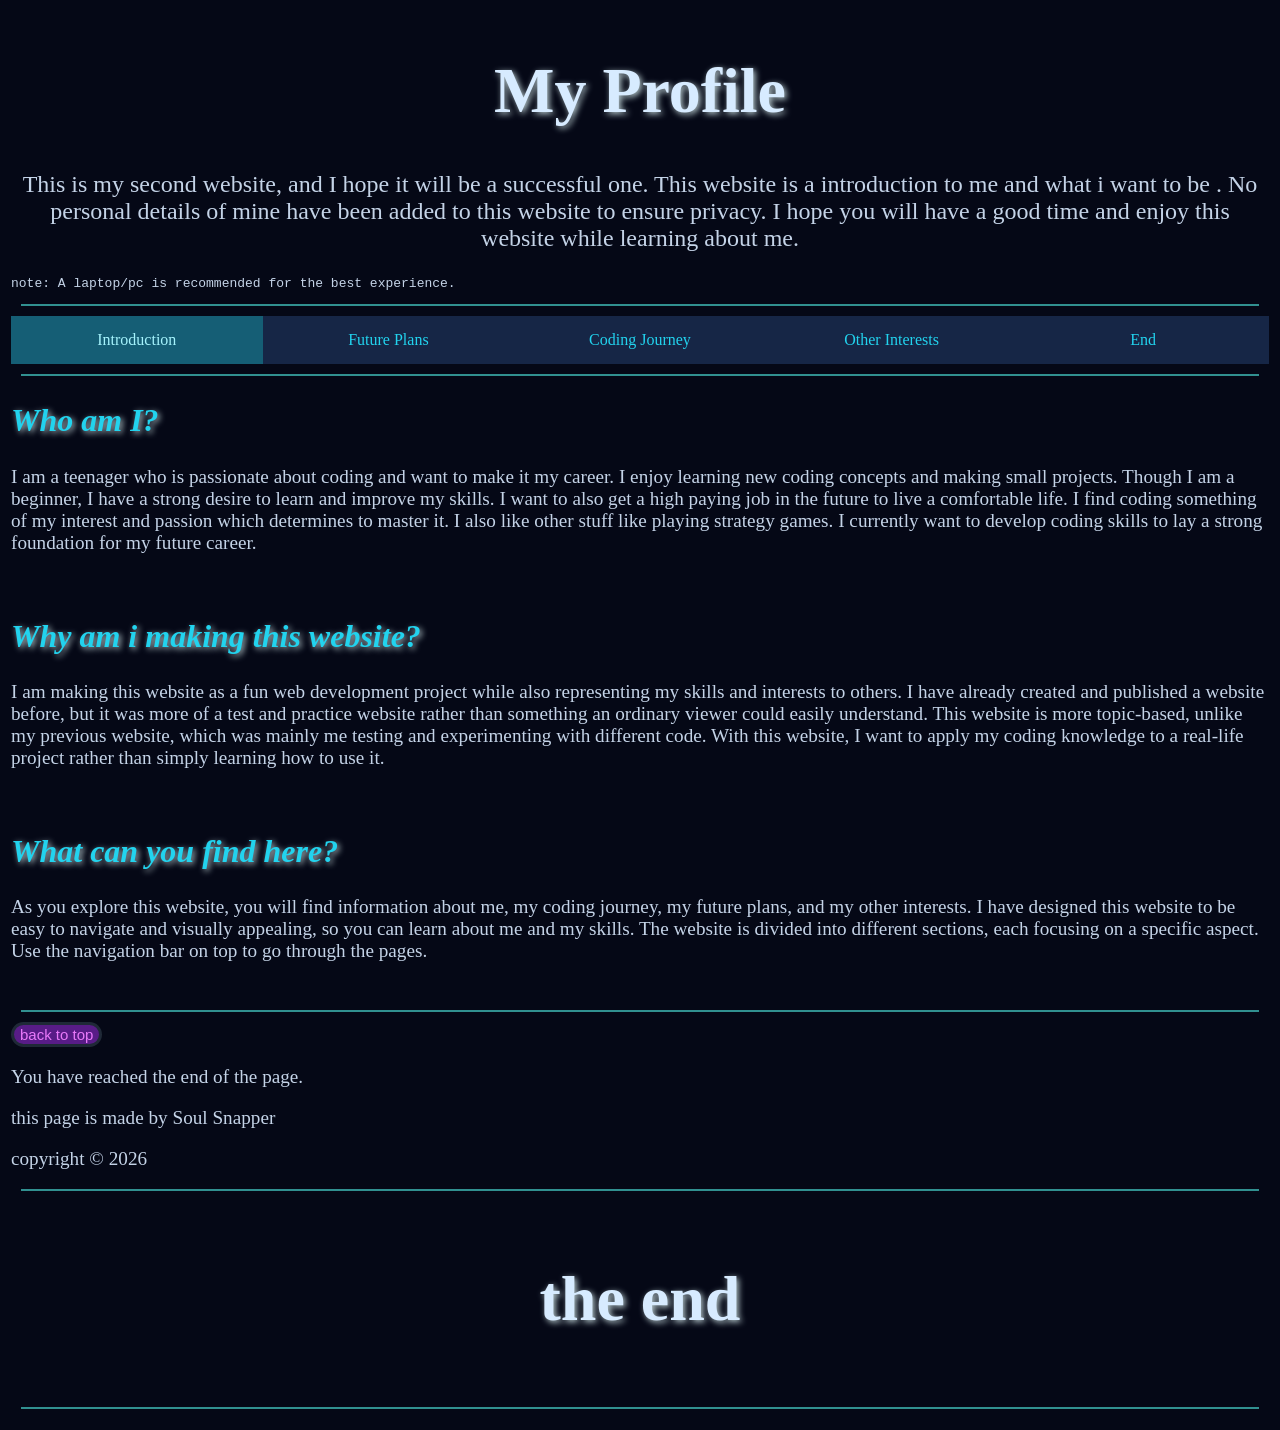
<file: index.html>
<!doctype html>
<html lang="en">
  <head>
    <meta charset="UTF-8" />
    <meta name="viewport" content="width=device-width, initial-scale=1.0" />
    <title>Profile</title>
    <link rel="stylesheet" href="dark.css" />
    <link rel="icon" href="favicon.png" />
    <link rel="preconnect" href="https://fonts.googleapis.com" />
    <link rel="preconnect" href="https://fonts.gstatic.com" crossorigin />
    <link
      href="https://fonts.googleapis.com/css2?family=Caveat:wght@400..700&family=Yuyu&display=swap"
      rel="stylesheet"
    />
  </head>
  <body>
    <h1>My Profile</h1>
    <p class="intro">
      This is my second website, and I hope it will be a successful one. This
      website is a introduction to me and what i want to be . No personal
      details of mine have been added to this website to ensure privacy. I hope
      you will have a good time and enjoy this website while learning about me.
    </p>
    <pre>note: A laptop/pc is recommended for the best experience.</pre>
    <hr />
    <div class="nav">
      <a class="active" href="index.html">Introduction</a>
      <a href="Plans.html">Future Plans</a>
      <a href="Journey.html">Coding Journey</a>
      <a href="Interests.html">Other Interests</a>
      <a href="End.html">End</a>
    </div>
    <hr />
    <h2>Who am I?</h2>
    <p>
      I am a teenager who is passionate about coding and want to make it my
      career. I enjoy learning new coding concepts and making small projects.
      Though I am a beginner, I have a strong desire to learn and improve my
      skills. I want to also get a high paying job in the future to live a
      comfortable life. I find coding something of my interest and passion which
      determines to master it. I also like other stuff like playing strategy
      games. I currently want to develop coding skills to lay a strong
      foundation for my future career.
    </p>
    <br />
    <h2>Why am i making this website?</h2>
    <p>
      I am making this website as a fun web development project while also
      representing my skills and interests to others. I have already created and
      published a website before, but it was more of a test and practice website
      rather than something an ordinary viewer could easily understand. This
      website is more topic-based, unlike my previous website, which was mainly
      me testing and experimenting with different code. With this website, I
      want to apply my coding knowledge to a real-life project rather than
      simply learning how to use it.
    </p>
    <br />
    <h2>What can you find here?</h2>
    <p>
      As you explore this website, you will find information about me, my coding
      journey, my future plans, and my other interests. I have designed this
      website to be easy to navigate and visually appealing, so you can learn
      about me and my skills. The website is divided into different sections,
      each focusing on a specific aspect. Use the navigation bar on top to go
      through the pages.
    </p>
    <br />
    <hr />
    <footer>
      <a href="#">
        <button class="flexibility">back to top</button>
      </a>
      <br />
      <p>You have reached the end of the page.</p>
      <p>this page is made by Soul Snapper</p>
      <p>copyright &copy; 2026</p>
    </footer>
    <hr />
    <br />
    <h1>the end</h1>
    <br />
    <hr />
  </body>
</html>
</file>
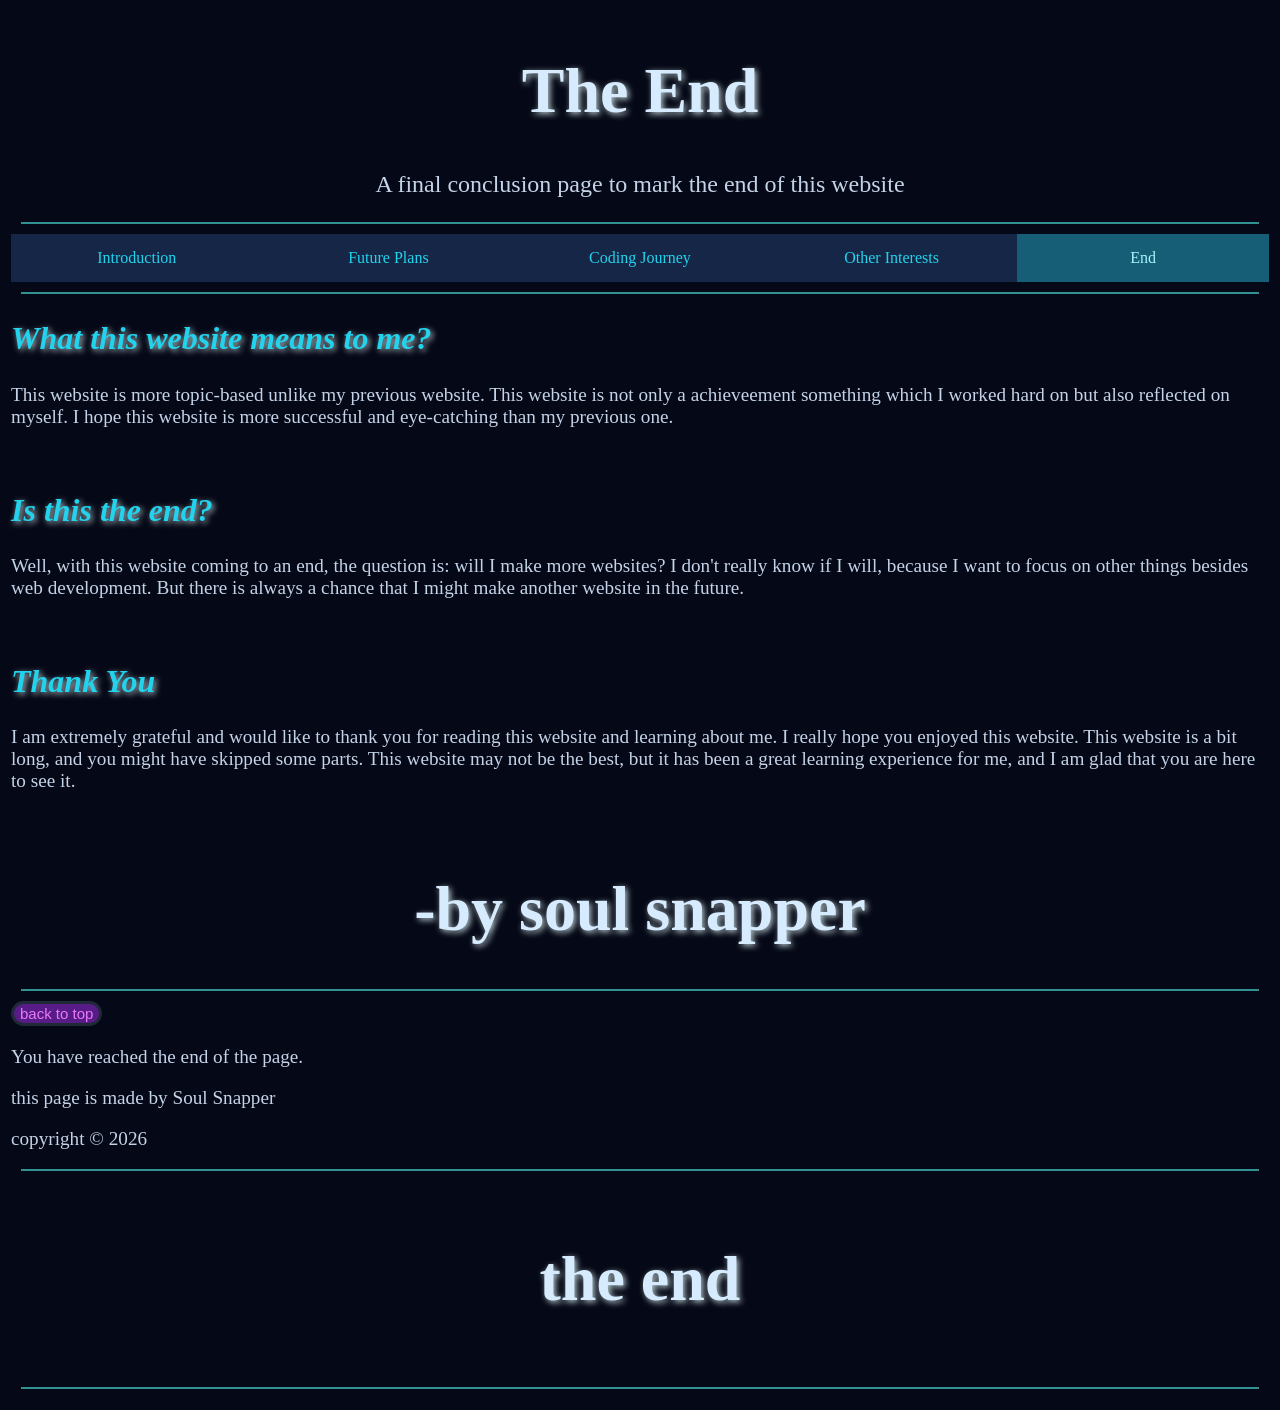
<file: End.html>
<!doctype html>
<html lang="en">
  <head>
    <meta charset="UTF-8" />
    <meta name="viewport" content="width=device-width, initial-scale=1.0" />
    <title>Profile</title>
    <link rel="stylesheet" href="dark.css" />
    <link rel="icon" href="favicon.png" />
    <link rel="preconnect" href="https://fonts.googleapis.com" />
    <link rel="preconnect" href="https://fonts.gstatic.com" crossorigin />
    <link
      href="https://fonts.googleapis.com/css2?family=Caveat:wght@400..700&family=Yuyu&display=swap"
      rel="stylesheet"
    />
  </head>
  <body>
    <h1>The End</h1>
    <p class="intro">A final conclusion page to mark the end of this website</p>
    <hr />
    <div class="nav">
      <a href="index.html">Introduction</a>
      <a href="Plans.html">Future Plans</a>
      <a href="Journey.html">Coding Journey</a>
      <a href="Interests.html">Other Interests</a>
      <a class="active" href="End.html">End</a>
    </div>
    <hr />
    <h2>What this website means to me?</h2>
    <p>
      This website is more topic-based unlike my previous website. This website
      is not only a achieveement something which I worked hard on but also
      reflected on myself. I hope this website is more successful and
      eye-catching than my previous one.
    </p>
    <br />
    <h2>Is this the end?</h2>
    <p>
      Well, with this website coming to an end, the question is: will I make
      more websites? I don't really know if I will, because I want to focus on
      other things besides web development. But there is always a chance that I
      might make another website in the future.
    </p>
    <br />
    <h2>Thank You</h2>
    <p>
      I am extremely grateful and would like to thank you for reading this
      website and learning about me. I really hope you enjoyed this website.
      This website is a bit long, and you might have skipped some parts. This
      website may not be the best, but it has been a great learning experience
      for me, and I am glad that you are here to see it.
    </p>
    <br />
    <h1>-by soul snapper</h1>
    <hr />
    <footer>
      <a href="#">
        <button class="flexibility">back to top</button>
      </a>
      <br />
      <p>You have reached the end of the page.</p>
      <p>this page is made by Soul Snapper</p>
      <p>copyright &copy; 2026</p>
    </footer>
    <hr />
    <br />
    <h1>the end</h1>
    <br />
    <hr />
  </body>
</html>
</file>
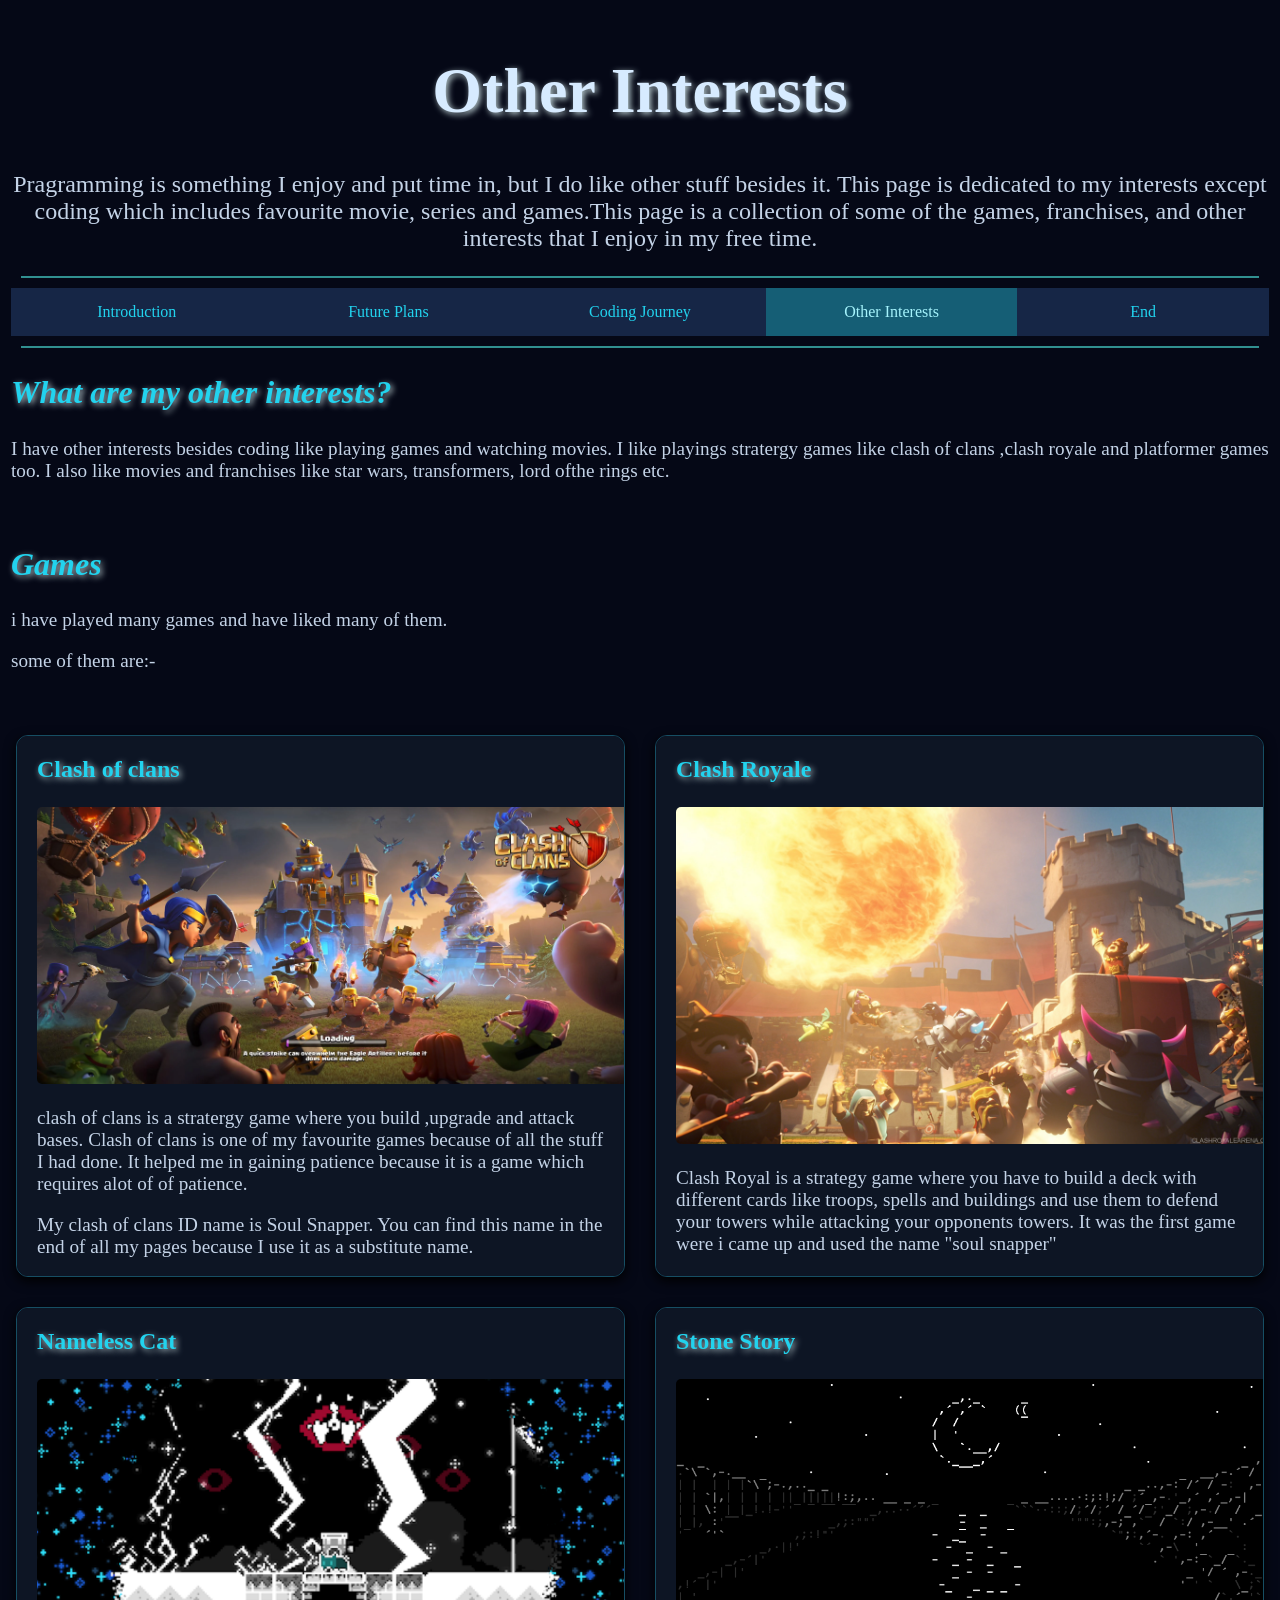
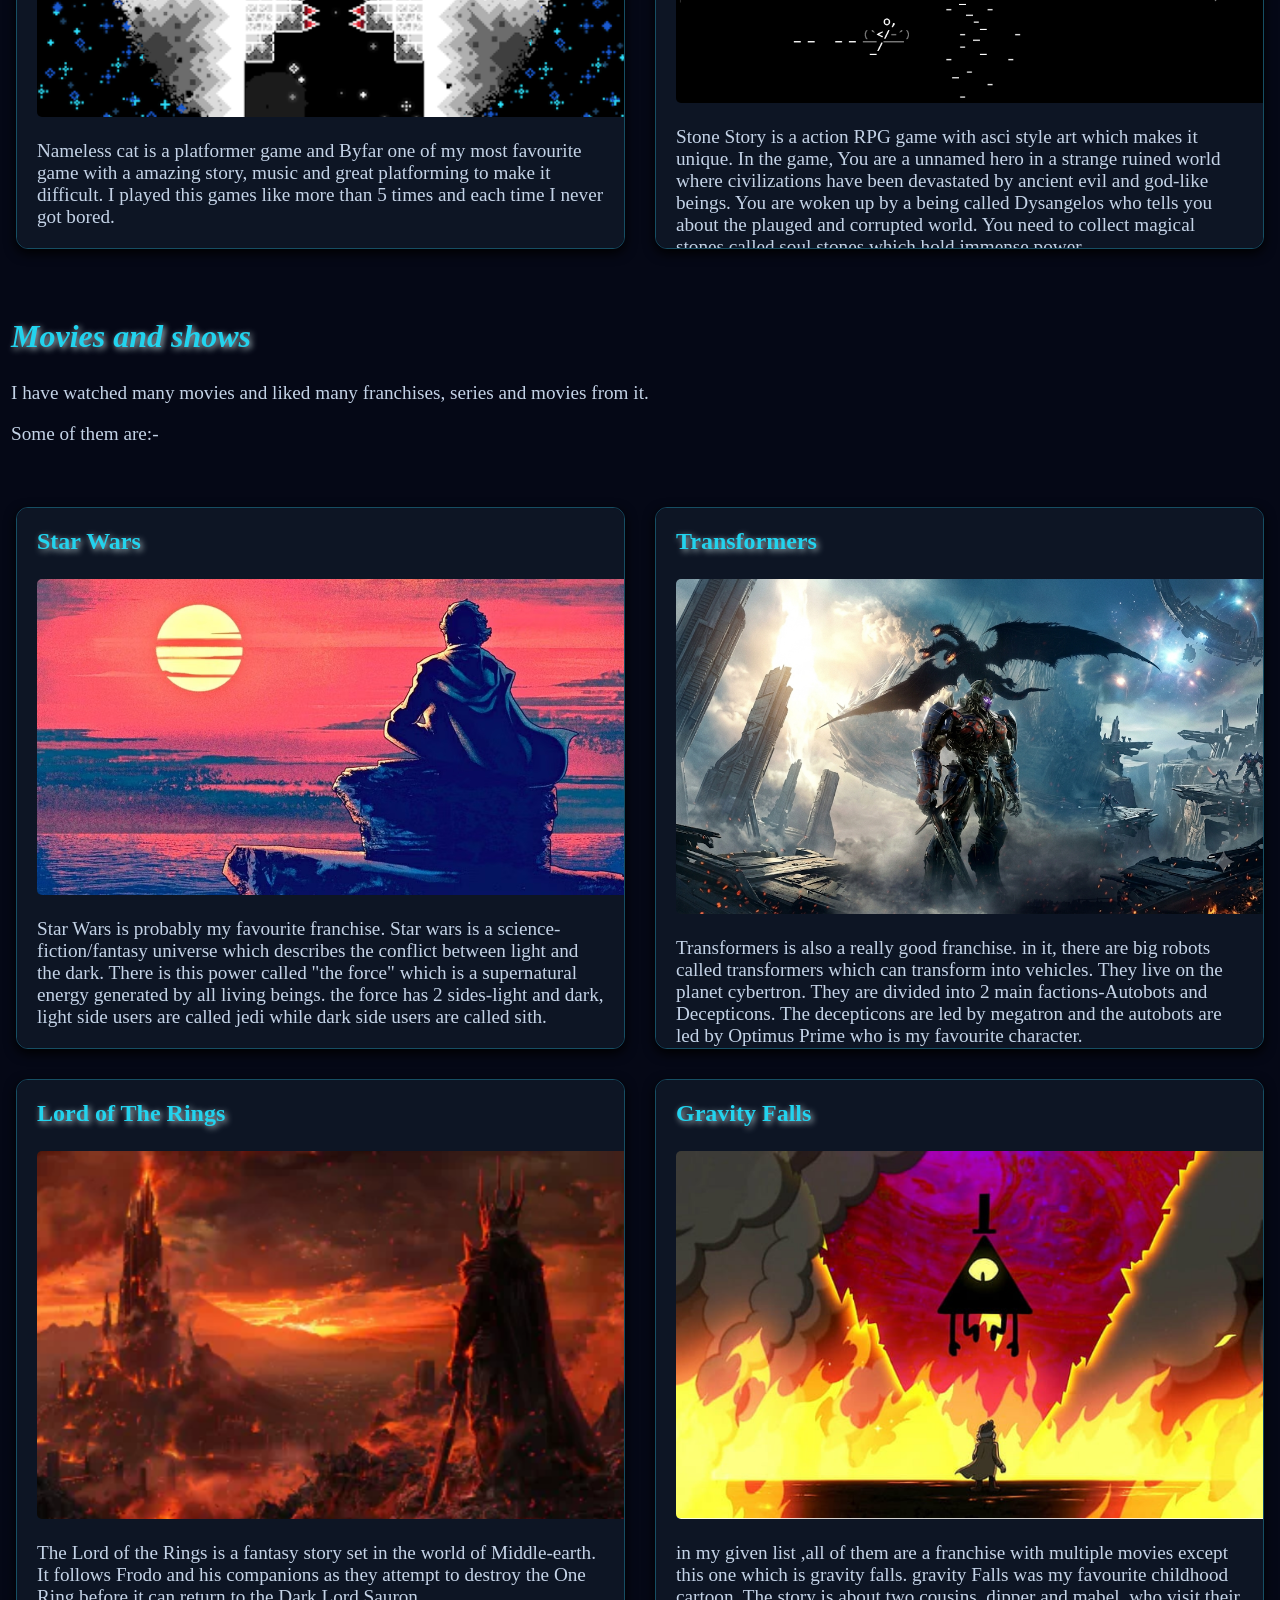
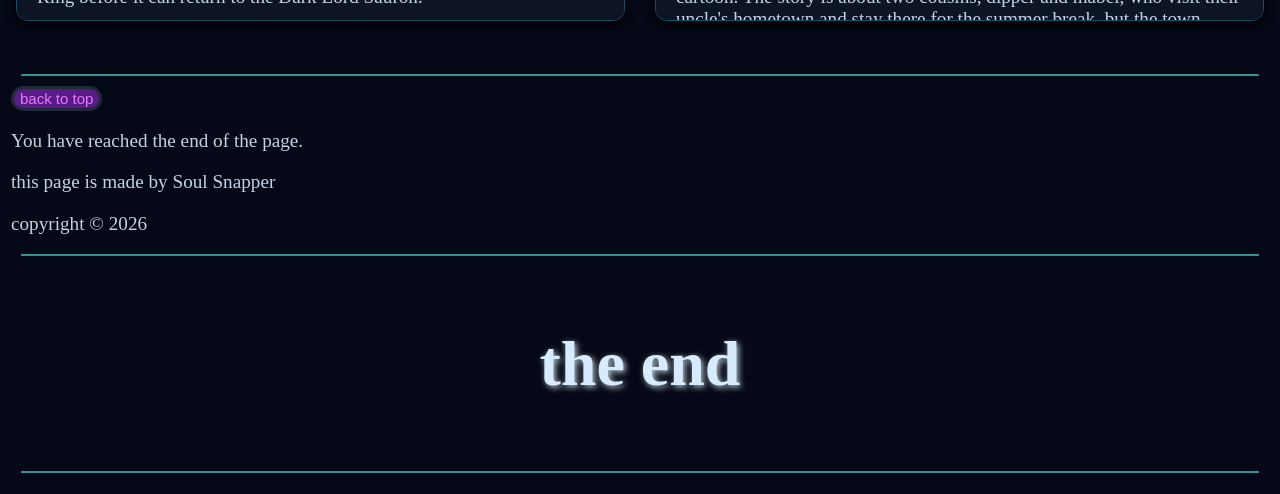
<file: Interests.html>
<!doctype html>
<html lang="en">
  <head>
    <meta charset="UTF-8" />
    <meta name="viewport" content="width=device-width, initial-scale=1.0" />
    <title>Profile</title>
    <link rel="stylesheet" href="dark.css" />
    <link rel="icon" href="favicon.png" />
    <link rel="preconnect" href="https://fonts.googleapis.com" />
    <link rel="preconnect" href="https://fonts.gstatic.com" crossorigin />
    <link
      href="https://fonts.googleapis.com/css2?family=Caveat:wght@400..700&family=Yuyu&display=swap"
      rel="stylesheet"
    />
  </head>

  <body>
    <h1>Other Interests</h1>
    <p class="intro">
      Pragramming is something I enjoy and put time in, but I do like other
      stuff besides it. This page is dedicated to my interests except coding
      which includes favourite movie, series and games.This page is a collection
      of some of the games, franchises, and other interests that I enjoy in my
      free time.
    </p>
    <hr />
    <div class="nav">
      <a href="index.html">Introduction</a>
      <a href="Plans.html">Future Plans</a>
      <a href="Journey.html">Coding Journey</a>
      <a class="active" href="Interests.html">Other Interests</a>
      <a href="End.html">End</a>
    </div>
    <hr />
    <h2>What are my other interests?</h2>
    <p>
      I have other interests besides coding like playing games and watching
      movies. I like playings stratergy games like clash of clans ,clash royale
      and platformer games too. I also like movies and franchises like star
      wars, transformers, lord ofthe rings etc.
    </p>
    <br />
    <h2>Games</h2>
    <p>i have played many games and have liked many of them.</p>
    <p>some of them are:-</p>
    <br />
    <div class="projects">
      <div class="card-interest">
        <h3>Clash of clans</h3>
        <img src="COC.png" alt="clash of clans image" />
        <p>
          clash of clans is a stratergy game where you build ,upgrade and attack
          bases. Clash of clans is one of my favourite games because of all the
          stuff I had done. It helped me in gaining patience because it is a
          game which requires alot of of patience.
        </p>
        <p>
          My clash of clans ID name is Soul Snapper. You can find this name in
          the end of all my pages because I use it as a substitute name.
        </p>
        <p>
          I have a townhall 11 base and townhall 10 builderbase which is rushed.
          I have 6 builders in my main base and a few thousand gems which i have
          saved for hero equipment. My clan name is BOSSES though i might be
          kicked from my clan because of not playing the game for a long time.
          If you join the clan,please mention me(soul snapper) and this website.
        </p>
        <p>
          In my clan, I made many friends from different countries like england,
          philippines etc. Me and my clanmates used to take our clan seriously.
          We tried our best to not miss even a single attack in clanwars,
          capital wars and especially CWL. Even in mismatches , we tried our
          best and attacked with skill. I even became Co-lead after I 2-starred
          a townhall 14 with 75% while being in townhall 11.
        </p>
        <p>
          Overall, Clash of clans is a game I love very much and made lots of
          memories in it with amazing people regardless of the big age
          differences.
        </p>
      </div>
      <div class="card-interest">
        <h3>Clash Royale</h3>
        <img src="CR.png" alt="clash royale image" />
        <p>
          Clash Royal is a strategy game where you have to build a deck with
          different cards like troops, spells and buildings and use them to
          defend your towers while attacking your opponents towers. It was the
          first game were i came up and used the name "soul snapper"
        </p>
        <p>
          In clash royale, I dont remember the exact arena I was in, but i
          remember that I had passed midladder. The deck that I used was my own
          and not copied from anywhere. It included the following cards:-
        </p>
        <ul>
          <li>megaknight</li>
          <li>evo firecracker</li>
          <li>mini pekka</li>
          <li>mega minion</li>
          <li>inferno tower</li>
          <li>knight</li>
          <li>fireball</li>
          <li>arrows</li>
        </ul>
        <p>
          I wasn't really in a clan and didn't participate in clan wars and
          stuff.
        </p>
        <p>Clash royale is a fun stategic game where i had alot of fun.</p>
      </div>
      <div class="card-interest">
        <h3>Nameless Cat</h3>
        <img src="NC.png" alt="nameless cat image" />
        <p>
          Nameless cat is a platformer game and Byfar one of my most favourite
          game with a amazing story, music and great platforming to make it
          difficult. I played this games like more than 5 times and each time I
          never got bored.
        </p>
        <p>
          The story is about a cat which had appeared in entirely different
          place and was guided by a black orb. The game had a unique feature
          called "interact" which was used to get inside tombstones and similar
          objects and like stay in it. In the story ,the cat was actually dead
          and was trying to find her way home. The twist of the story at the
          final map was amazing.
        </p>
        <p>
          Nameless cat is a game which I liked and would consider it my
          favourite
        </p>
      </div>
      <div class="card-interest">
        <h3>Stone Story</h3>
        <img src="SS.png" alt="stone story image" />
        <p>
          Stone Story is a action RPG game with asci style art which makes it
          unique. In the game, You are a unnamed hero in a strange ruined world
          where civilizations have been devastated by ancient evil and god-like
          beings. You are woken up by a being called Dysangelos who tells you
          about the plauged and corrupted world. You need to collect magical
          stones called soul stones which hold immense power.
        </p>
        <p>
          At the start the game feels a bit boring but it gets more fun and
          harder as you play. There is this floating city called Acropolis which
          was once part of much brighter world.
        </p>
        <p>
          One of my favourite part of the game was the mindstone which allows
          you to write code and automate your character's behaviour using a type
          of coding language called stone script and as you know, i like coding.
        </p>
        <p>
          the game was unique and its asci style art made me love it even more.
        </p>
      </div>
    </div>
    <br />
    <h2>Movies and shows</h2>
    <p>
      I have watched many movies and liked many franchises, series and movies
      from it.
    </p>
    <p>Some of them are:-</p>
    <br />
    <div class="projects">
      <div class="card-interest">
        <h3>Star Wars</h3>
        <img src="SW.png" alt="star wars image" />
        <p>
          Star Wars is probably my favourite franchise. Star wars is a
          science-fiction/fantasy universe which describes the conflict between
          light and the dark. There is this power called "the force" which is a
          supernatural energy generated by all living beings. the force has 2
          sides-light and dark, light side users are called jedi while dark side
          users are called sith.
        </p>
        <p>
          Star wars has a great story with the iconic villain darth vader and
          has one the the greatest reveals of movie history which was "I am your
          father" by darth vader to luke.
        </p>
        <p>
          Star wars is a big universe with different species and planets. It
          also has alot of side series as well which makes it diverse. One of my
          favourite side series was "The mandolorian".
        </p>
        <p>
          My favourite movie from this franchise is Star Wars revenge of the
          sith
        </p>
      </div>
      <div class="card-interest">
        <h3>Transformers</h3>
        <img src="TFP.png" alt="transformers image" />
        <p>
          Transformers is also a really good franchise. in it, there are big
          robots called transformers which can transform into vehicles. They
          live on the planet cybertron. They are divided into 2 main
          factions-Autobots and Decepticons. The decepticons are led by megatron
          and the autobots are led by Optimus Prime who is my favourite
          character.
        </p>
        <p>
          transformers franchise does have different versions or universes with
          some differences in story but the basic concept is the same. Optimus
          Prime is a wise, powerful and iconic leader. His famous line is
          "Freedom is the right of all sentient beings"
        </p>
        <p>
          My favourite universe is the transformers prime series which has a
          really good story and there are no other transformer shows which could
          match is greatness. My favourite movie from this franchise is
          transformers dark of the moon.
        </p>
      </div>
      <div class="card-interest">
        <h3>Lord of The Rings</h3>
        <img src="LOTR.png" alt="lord of the rings image" />
        <p>
          The Lord of the Rings is a fantasy story set in the world of
          Middle-earth. It follows Frodo and his companions as they attempt to
          destroy the One Ring before it can return to the Dark Lord Sauron.
        </p>
        <p>
          My favourite character from it is Gandalf. Lord of the Rings is also
          the movie franchise which has won the most amount of oscars with 17
          oscars.
        </p>
        <p>
          My favourite movie from it is Lord of the Rings Return of the king
          which has won 11 oscars from 11 nomination.
        </p>
      </div>
      <div class="card-interest">
        <h3>Gravity Falls</h3>
        <img src="GS.png" alt="gravity falls image" />
        <p>
          in my given list ,all of them are a franchise with multiple movies
          except this one which is gravity falls. gravity Falls was my favourite
          childhood cartoon. The story is about two cousins, dipper and mabel,
          who visit their uncle's hometown and stay there for the summer break,
          but the town gravity falls had many weird anomolies going on.
        </p>
        <p>
          Dipper finds a journal with a six-fingered golden hand print. It had a
          record of all the wierd anomolies going on in the town. There is no
          singular main villain but the villain at the end of the series is a
          yellow triangular looking being called "Bill cipher" who wants to
          cause chaos on our dimension.
        </p>
        <p>
          the series has many hidden easter eggs and small hints towards the
          main villain at the end. There even was a treasure hunt on the
          internet after the series had ended.
        </p>
        <p>
          The series is very good and one of my favourite series of all time
        </p>
      </div>
    </div>
    <br />
    <hr />
    <footer>
      <a href="#">
        <button class="flexibility">back to top</button>
      </a>
      <br />
      <p>You have reached the end of the page.</p>
      <p>this page is made by Soul Snapper</p>
      <p>copyright &copy; 2026</p>
    </footer>
    <hr />
    <br />
    <h1>the end</h1>
    <br />
    <hr />
  </body>
</html>
</file>
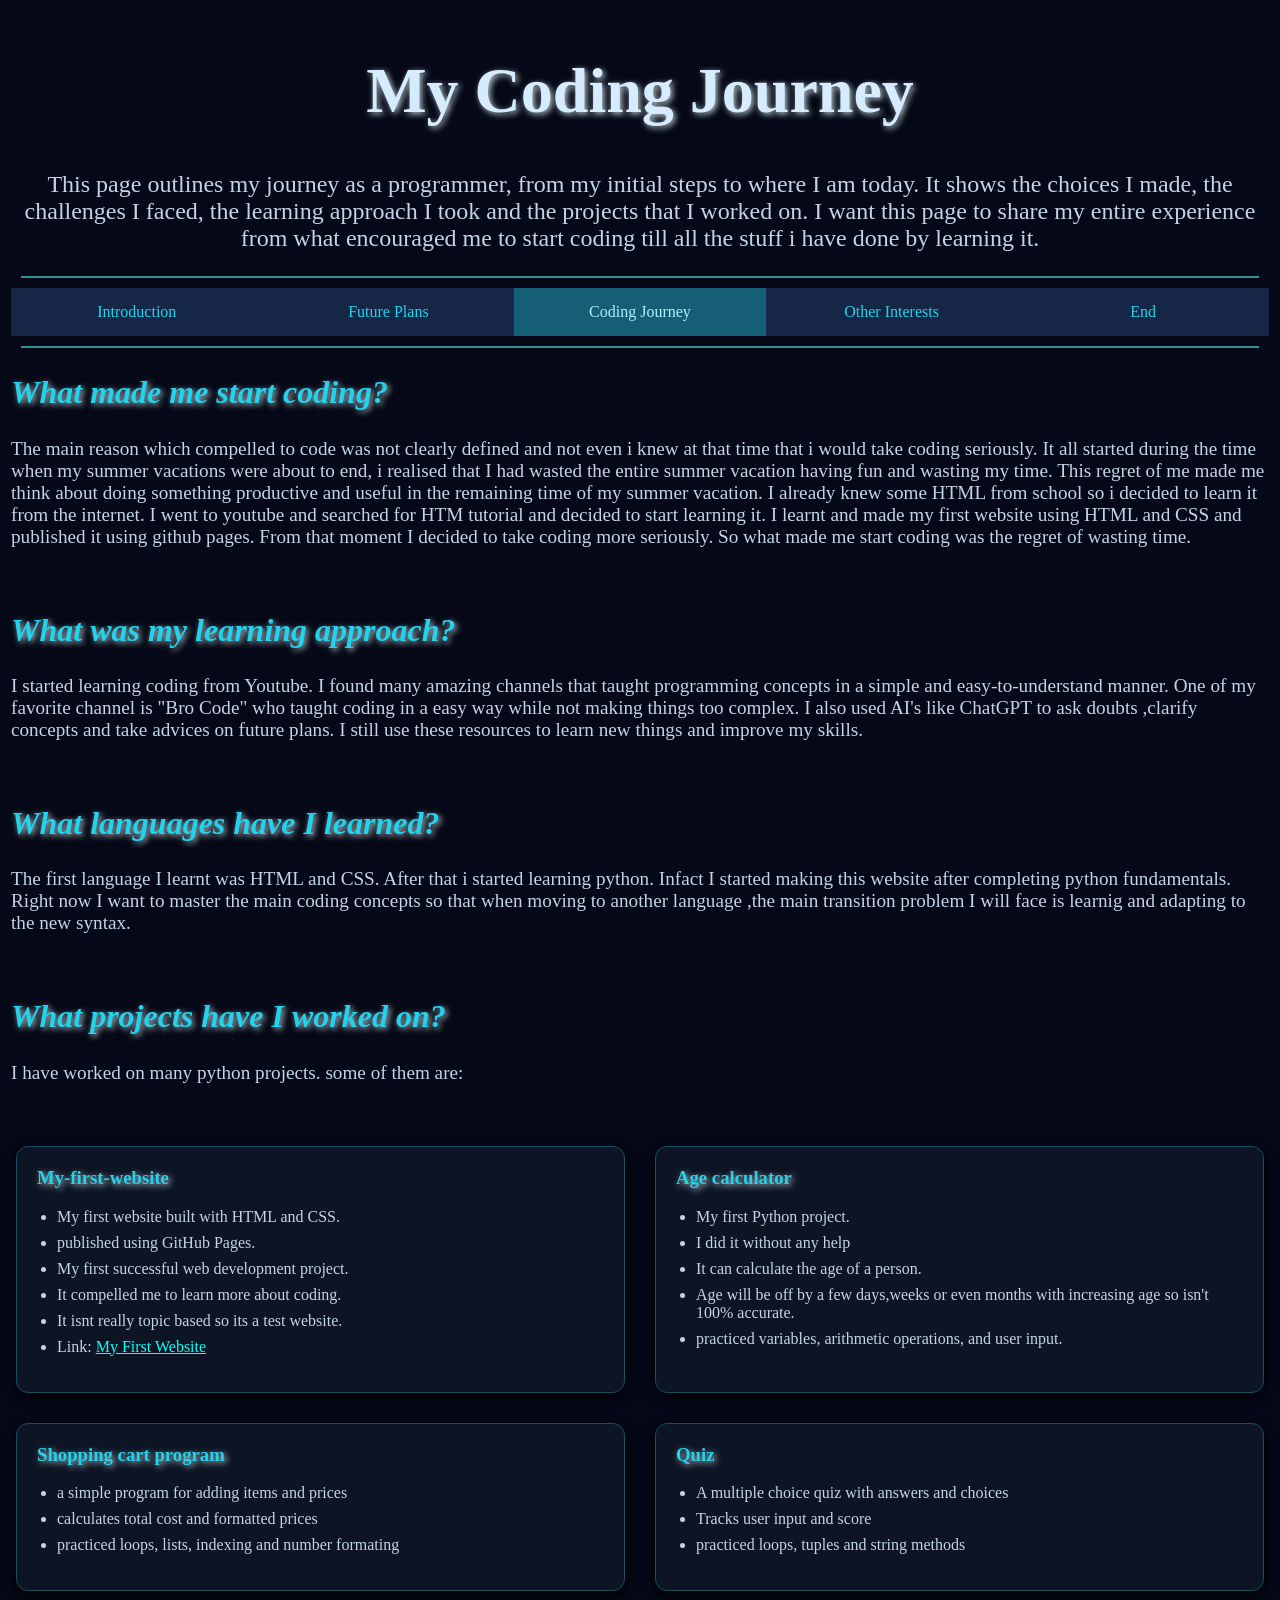
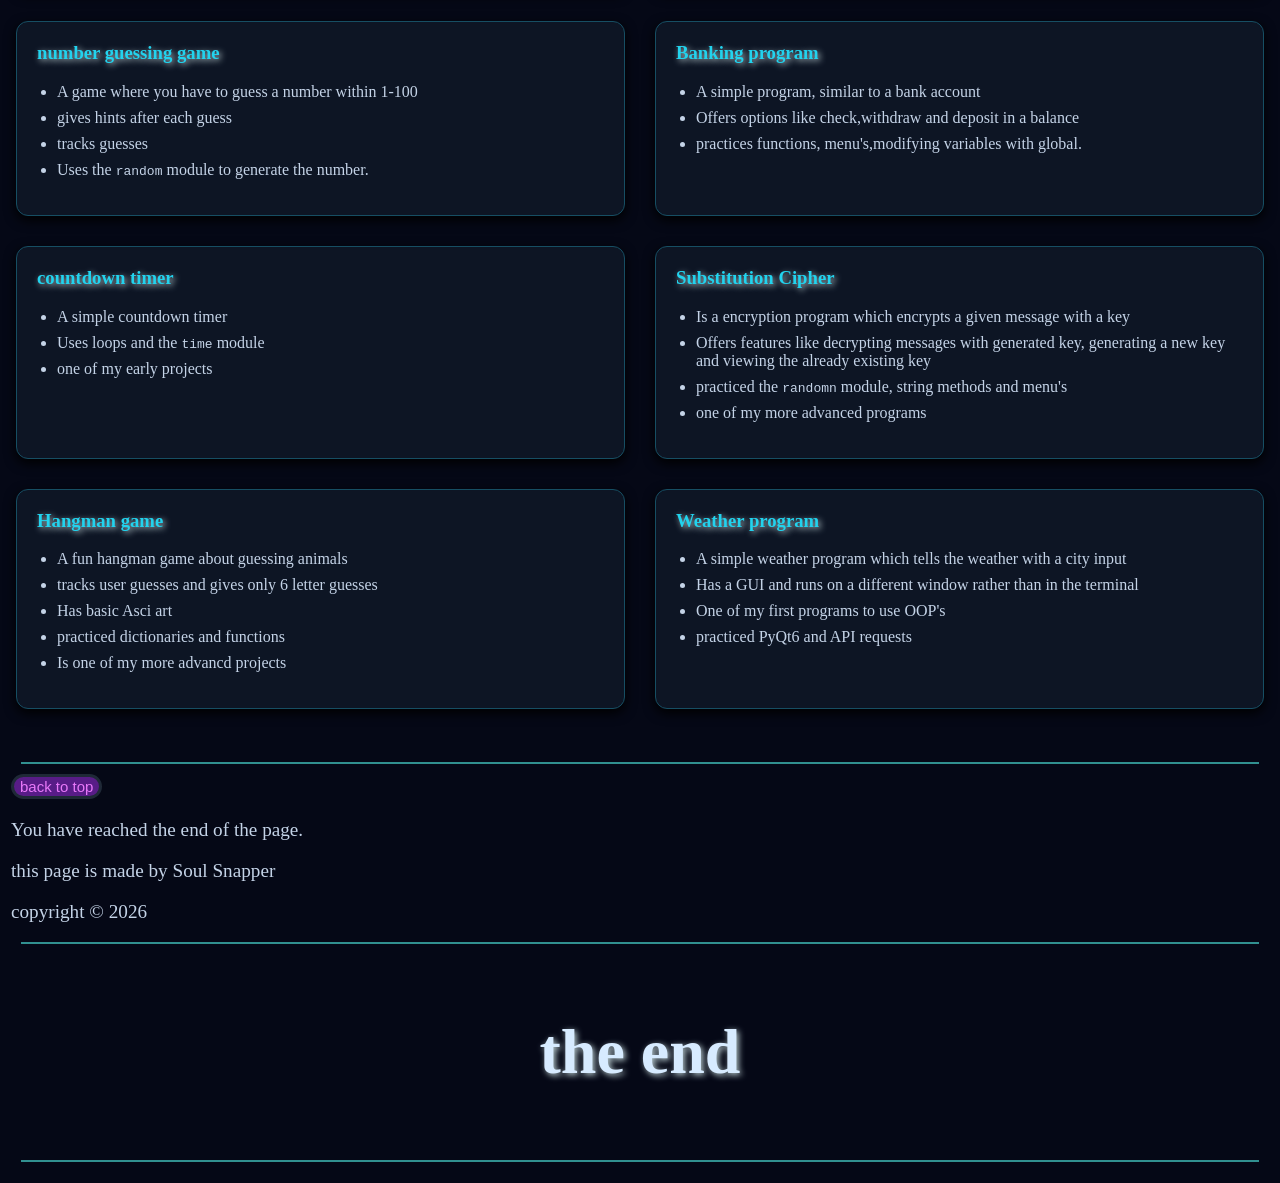
<file: Journey.html>
<!doctype html>
<html lang="en">
  <head>
    <meta charset="UTF-8" />
    <meta name="viewport" content="width=device-width, initial-scale=1.0" />
    <title>Profile</title>
    <link rel="stylesheet" href="dark.css" />
    <link rel="icon" href="favicon.png" />
    <link rel="preconnect" href="https://fonts.googleapis.com" />
    <link rel="preconnect" href="https://fonts.gstatic.com" crossorigin />
    <link
      href="https://fonts.googleapis.com/css2?family=Caveat:wght@400..700&family=Yuyu&display=swap"
      rel="stylesheet"
    />
  </head>
  <body>
    <h1>My Coding Journey</h1>
    <p class="intro">
      This page outlines my journey as a programmer, from my initial steps to
      where I am today. It shows the choices I made, the challenges I faced, the
      learning approach I took and the projects that I worked on. I want this
      page to share my entire experience from what encouraged me to start coding
      till all the stuff i have done by learning it.
    </p>
    <hr />
    <div class="nav">
      <a href="index.html">Introduction</a>
      <a href="Plans.html">Future Plans</a>
      <a class="active" href="Journey.html">Coding Journey</a>
      <a href="Interests.html">Other Interests</a>
      <a href="End.html">End</a>
    </div>
    <hr />
    <h2>What made me start coding?</h2>
    <p>
      The main reason which compelled to code was not clearly defined and not
      even i knew at that time that i would take coding seriously. It all
      started during the time when my summer vacations were about to end, i
      realised that I had wasted the entire summer vacation having fun and
      wasting my time. This regret of me made me think about doing something
      productive and useful in the remaining time of my summer vacation. I
      already knew some HTML from school so i decided to learn it from the
      internet. I went to youtube and searched for HTM tutorial and decided to
      start learning it. I learnt and made my first website using HTML and CSS
      and published it using github pages. From that moment I decided to take
      coding more seriously. So what made me start coding was the regret of
      wasting time.
    </p>
    <br />
    <h2>What was my learning approach?</h2>
    <p>
      I started learning coding from Youtube. I found many amazing channels that
      taught programming concepts in a simple and easy-to-understand manner. One
      of my favorite channel is "Bro Code" who taught coding in a easy way while
      not making things too complex. I also used AI's like ChatGPT to ask doubts
      ,clarify concepts and take advices on future plans. I still use these
      resources to learn new things and improve my skills.
    </p>
    <br />
    <h2>What languages have I learned?</h2>
    <p>
      The first language I learnt was HTML and CSS. After that i started
      learning python. Infact I started making this website after completing
      python fundamentals. Right now I want to master the main coding concepts
      so that when moving to another language ,the main transition problem I
      will face is learnig and adapting to the new syntax.
    </p>
    <br />
    <h2>What projects have I worked on?</h2>
    <p>I have worked on many python projects. some of them are:</p>
    <br />
    <div class="projects">
      <div class="card">
        <h3>My-first-website</h3>
        <ul class="points">
          <li>My first website built with HTML and CSS.</li>
          <li>published using GitHub Pages.</li>
          <li>My first successful web development project.</li>
          <li>It compelled me to learn more about coding.</li>
          <li>It isnt really topic based so its a test website.</li>
          <li>
            Link:
            <a
              style="color: #05ffff"
              href="https://shyamkgpdiv-gif.github.io/first-online-website.1/index_pt4.html"
              target="_blank"
              >My First Website</a
            >
          </li>
        </ul>
      </div>
      <div class="card">
        <h3>Age calculator</h3>
        <ul class="points">
          <li>My first Python project.</li>
          <li>I did it without any help</li>
          <li>It can calculate the age of a person.</li>
          <li>
            Age will be off by a few days,weeks or even months with increasing
            age so isn't 100% accurate.
          </li>
          <li>practiced variables, arithmetic operations, and user input.</li>
        </ul>
      </div>
      <div class="card">
        <h3>Shopping cart program</h3>
        <ul class="points">
          <li>a simple program for adding items and prices</li>
          <li>calculates total cost and formatted prices</li>
          <li>practiced loops, lists, indexing and number formating</li>
        </ul>
      </div>
      <div class="card">
        <h3>Quiz</h3>
        <ul class="points">
          <li>A multiple choice quiz with answers and choices</li>
          <li>Tracks user input and score</li>
          <li>practiced loops, tuples and string methods</li>
        </ul>
      </div>
      <div class="card">
        <h3>number guessing game</h3>
        <ul class="points">
          <li>A game where you have to guess a number within 1-100</li>
          <li>gives hints after each guess</li>
          <li>tracks guesses</li>
          <li>Uses the <code>random</code> module to generate the number.</li>
        </ul>
      </div>
      <div class="card">
        <h3>Banking program</h3>
        <ul class="points">
          <li>A simple program, similar to a bank account</li>
          <li>Offers options like check,withdraw and deposit in a balance</li>
          <li>practices functions, menu's,modifying variables with global.</li>
        </ul>
      </div>
      <div class="card">
        <h3>countdown timer</h3>
        <ul class="points">
          <li>A simple countdown timer</li>
          <li>Uses loops and the <code>time</code> module</li>
          <li>one of my early projects</li>
        </ul>
      </div>
      <div class="card">
        <h3>Substitution Cipher</h3>
        <ul class="points">
          <li>
            Is a encryption program which encrypts a given message with a key
          </li>
          <li>
            Offers features like decrypting messages with generated key,
            generating a new key and viewing the already existing key
          </li>
          <li>
            practiced the <code>randomn</code> module, string methods and menu's
          </li>
          <li>one of my more advanced programs</li>
        </ul>
      </div>
      <div class="card">
        <h3>Hangman game</h3>
        <ul class="points">
          <li>A fun hangman game about guessing animals</li>
          <li>tracks user guesses and gives only 6 letter guesses</li>
          <li>Has basic Asci art</li>
          <li>practiced dictionaries and functions</li>
          <li>Is one of my more advancd projects</li>
        </ul>
      </div>
      <div class="card">
        <h3>Weather program</h3>
        <ul class="points">
          <li>
            A simple weather program which tells the weather with a city input
          </li>
          <li>
            Has a GUI and runs on a different window rather than in the terminal
          </li>
          <li>One of my first programs to use OOP's</li>
          <li>practiced PyQt6 and API requests</li>
        </ul>
      </div>
    </div>
    <br />
    <hr />
    <footer>
      <a href="#">
        <button class="flexibility">back to top</button>
      </a>
      <br />
      <p>You have reached the end of the page.</p>
      <p>this page is made by Soul Snapper</p>
      <p>copyright &copy; 2026</p>
    </footer>
    <hr />
    <br />
    <h1>the end</h1>
    <br />
    <hr />
  </body>
</html>
</file>
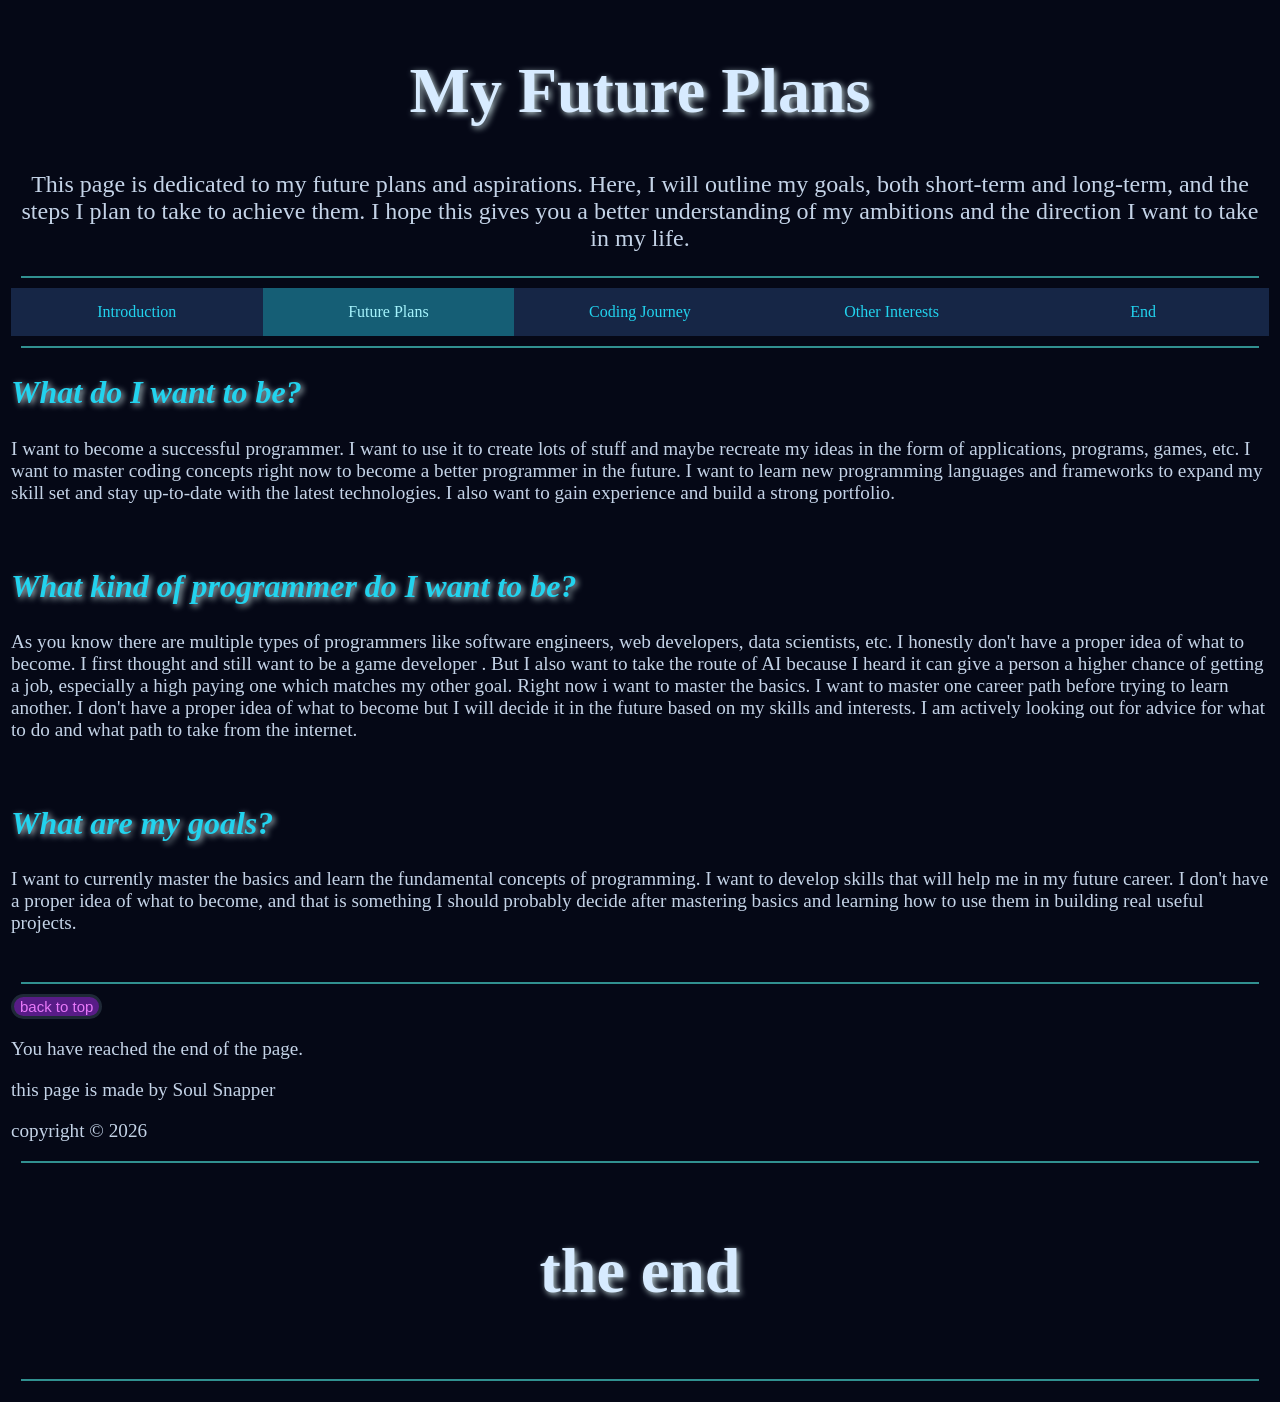
<file: Plans.html>
<!doctype html>
<html lang="en">
  <head>
    <meta charset="UTF-8" />
    <meta name="viewport" content="width=device-width, initial-scale=1.0" />
    <title>Profile</title>
    <link rel="stylesheet" href="dark.css" />
    <link rel="icon" href="favicon.png" />
    <link rel="preconnect" href="https://fonts.googleapis.com" />
    <link rel="preconnect" href="https://fonts.gstatic.com" crossorigin />
    <link
      href="https://fonts.googleapis.com/css2?family=Caveat:wght@400..700&family=Yuyu&display=swap"
      rel="stylesheet"
    />
  </head>
  <body>
    <h1>My Future Plans</h1>
    <p class="intro">
      This page is dedicated to my future plans and aspirations. Here, I will
      outline my goals, both short-term and long-term, and the steps I plan to
      take to achieve them. I hope this gives you a better understanding of my
      ambitions and the direction I want to take in my life.
    </p>
    <hr />
    <div class="nav">
      <a href="index.html">Introduction</a>
      <a class="active" href="Plans.html">Future Plans</a>
      <a href="Journey.html">Coding Journey</a>
      <a href="Interests.html">Other Interests</a>
      <a href="End.html">End</a>
    </div>
    <hr />
    <h2>What do I want to be?</h2>
    <p>
      I want to become a successful programmer. I want to use it to create lots
      of stuff and maybe recreate my ideas in the form of applications,
      programs, games, etc. I want to master coding concepts right now to become
      a better programmer in the future. I want to learn new programming
      languages and frameworks to expand my skill set and stay up-to-date with
      the latest technologies. I also want to gain experience and build a strong
      portfolio.
    </p>
    <br />
    <h2>What kind of programmer do I want to be?</h2>
    <p>
      As you know there are multiple types of programmers like software
      engineers, web developers, data scientists, etc. I honestly don't have a
      proper idea of what to become. I first thought and still want to be a game
      developer . But I also want to take the route of AI because I heard it can
      give a person a higher chance of getting a job, especially a high paying
      one which matches my other goal. Right now i want to master the basics. I
      want to master one career path before trying to learn another. I don't
      have a proper idea of what to become but I will decide it in the future
      based on my skills and interests. I am actively looking out for advice for
      what to do and what path to take from the internet.
    </p>
    <br />
    <h2>What are my goals?</h2>
    <p>
      I want to currently master the basics and learn the fundamental concepts
      of programming. I want to develop skills that will help me in my future
      career. I don't have a proper idea of what to become, and that is
      something I should probably decide after mastering basics and learning how
      to use them in building real useful projects.
    </p>
    <br />
    <hr />
    <footer>
      <a href="#">
        <button class="flexibility">back to top</button>
      </a>
      <br />
      <p>You have reached the end of the page.</p>
      <p>this page is made by Soul Snapper</p>
      <p>copyright &copy; 2026</p>
    </footer>
    <hr />
    <br />
    <h1>the end</h1>
    <br />
    <hr />
  </body>
</html>
</file>
<file: dark.css>
.yuyu-regular {
  font-family: "Yuyu", sans-serif;
  font-weight: 400;
  font-style: normal;
}

body {
  padding: 3px;
  color: #c4d3e7;
  background-color: #050816;
}

h1,
h2,
h3,
h4,
h5,
h6 {
  text-shadow: 2px 2px 6px #b9ccd0;
}

p::selection {
  background-color: rgb(55, 0, 100);
  color: rgb(204, 38, 255);
}

h1 {
  color: #d7ebff;
  text-align: center;
  font-size: 4em;
  font-family: "Yuyu", cursive;
}

h2 {
  color: #22d3ee;
  font-size: 2em;
  font-style: italic;
}

.intro {
  text-align: center;
  font-size: 1.5em;
}

p {
  font-size: 1.2em;
}

hr {
  margin: 10px;
  color: #319090;
  border: 1px solid #319090;
}

.nav {
  background-color: #1a2845;
  display: flex;
  text-align: center;
}

.nav a {
  flex: 1;
  padding: 15px;
  color: #22d3ee;
  background-color: #162646;
  text-decoration: none;
}

.nav a:hover {
  background-color: #164e63;
  color: #67e8f9;
}

.nav a.active {
  background-color: #155e75;
  color: #a5f3fc;
}

.flexibility {
  font-size: 15px;
  background-color: #581c87;
  color: #e879f9;
  border: 3px solid #1f2937;
  border-radius: 15px;
}

.flexibility:hover {
  background-color: #7e22ce;
  color: #f5d0fe;
}

.flexibility:active {
  background-color: #be185d;
  font-size: 1.1em;
  color: #fce7f3;
}
.projects {
  display: grid;
  grid-template-columns: repeat(2, 1fr);
  gap: 30px;
  margin: 20px 0;
  padding: 5px;
}

@media (max-width: 600px) {
  .projects {
    grid-template-columns: 1fr;
  }
}

.card {
  background-color: #0d1524;
  border: 1px solid #164e63;
  border-radius: 12px;
  padding: 20px;
  box-shadow: 0 4px 12px #000000;
  transition:
    transform 0.2s,
    border-color 0.2s,
    box-shadow 0.2s;
}

.card:hover {
  transform: translateY(-5px);
  border-color: #22d3ee;
  box-shadow: 0 6px 18px #22d3ee;
}

.card h3 {
  color: #22d3ee;
  margin-top: 0;
}

.points {
  padding-left: 20px;
}

.points li {
  margin-bottom: 8px;
}
img {
  width: 600px;
  height: auto;
  border-radius: 5px;
}

@media (max-width: 600px) {
  img {
    width: 100%;
    height: auto;
  }
}

.card-interest {
  background-color: #0d1524;
  border: 1px solid #164e63;
  border-radius: 12px;
  padding: 20px;
  box-shadow: 0 4px 12px #000000;
  transition:
    transform 0.2s,
    border-color 0.2s,
    box-shadow 0.2s;
  height: 500px;
  overflow-y: auto;
}
.card-interest:hover {
  transform: translateY(-5px);
  border-color: #22d3ee;
  box-shadow: 0 6px 9px #22d3ee;
}
.card-interest::-webkit-scrollbar {
  width: 10px;
}

.card-interest h3 {
  color: #22d3ee;
  margin-top: 0;
  font-size: 1.5em;
}

/* The scrollbar track */
.card-interest::-webkit-scrollbar-track {
  background: #001022;
}

/* The draggable scrollbar thumb */
.card-interest::-webkit-scrollbar-thumb {
  background: #030035;
  border-radius: 5px;
}

/* Thumb when hovering */
.card-interest::-webkit-scrollbar-thumb:hover {
  background: #07025f;
}
</file>
